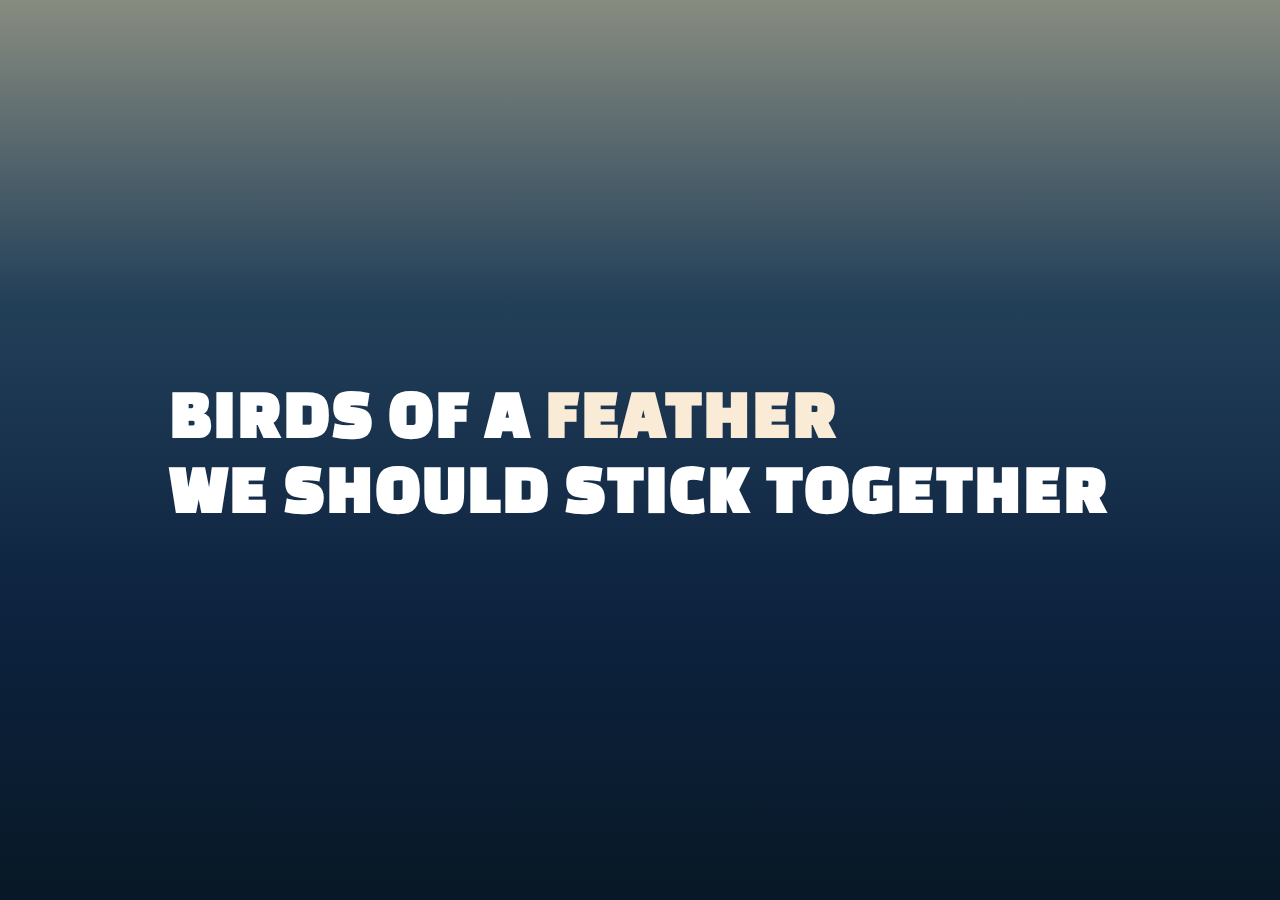
<file: index.html>
<!DOCTYPE html>
<html lang="en">
    <head>
        <meta charset="UTF-8">
        <title>Birds of a Feather</title>
        <link rel="preconnect" href="https://fonts.googleapis.com">
        <link rel="preconnect" href="https://fonts.gstatic.com" crossorigin>
        <link href="https://fonts.googleapis.com/css2?family=Changa+One:ital@0;1&display=swap" rel="stylesheet">
        <link rel="stylesheet" href="css/style.css">
    </head>
    <body>


      <section>


       <div id="fadeInOne">
        <h1>Birds of a <a href="line3.html" id="feather">feather</a></h1>
       </div>
        

        
        <h1>
          we should
          <a href="line3.html" id="stickFirst">stick</a> 

          <a href="line3.html" id="togetherSecond">together</a>

        </h1>
        

      </section>





    </body>
</html>
</file>
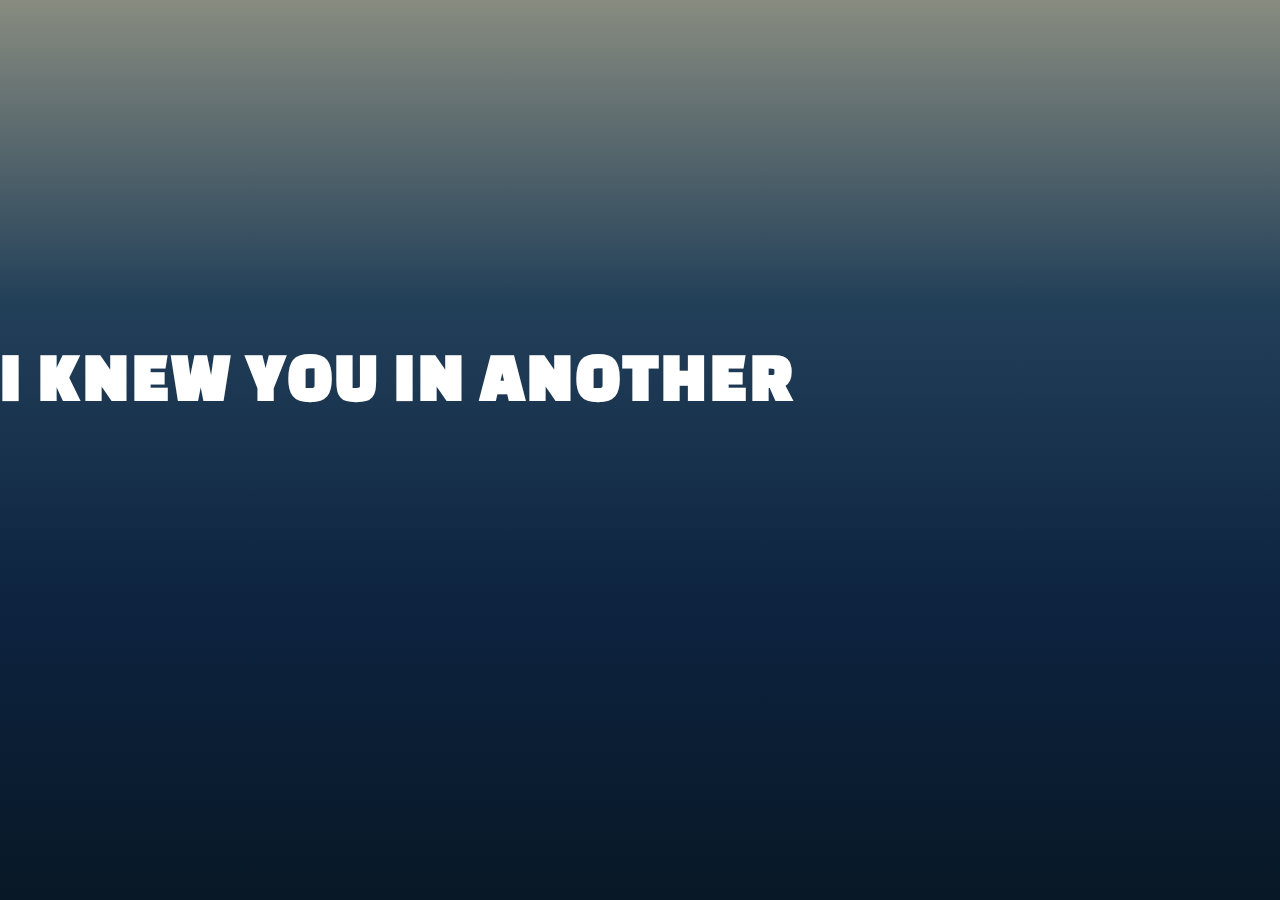
<file: line11&12.html>
<!DOCTYPE html>
<html lang="en">
    <head>
        <meta charset="UTF-8">
        <title>Birds of a Feather</title>
        <link rel="preconnect" href="https://fonts.googleapis.com">
        <link rel="preconnect" href="https://fonts.gstatic.com" crossorigin>
        <link href="https://fonts.googleapis.com/css2?family=Changa+One:ital@0;1&display=swap" rel="stylesheet">
        <link rel="stylesheet" href="css/style.css">
    </head>
    <body>


        <section>
            <h1 id="fadeInOne">I knew you in another </h1>
            <a href="line13.html" class="life">
                <h1 class="lifeOne">l</h1>
                <h1 class="lifeOne">i</h1>
                <h1 class="lifeOne">f</h1>
                <h1 class="lifeOne">e</h1>
            </a>
            <h1 class="fadeInFour"> You had that same look in your <a id="eyesTwo" href="line13.html"> eyes </a> </h1>
           

        </section>


    </body>
</html>
</file>
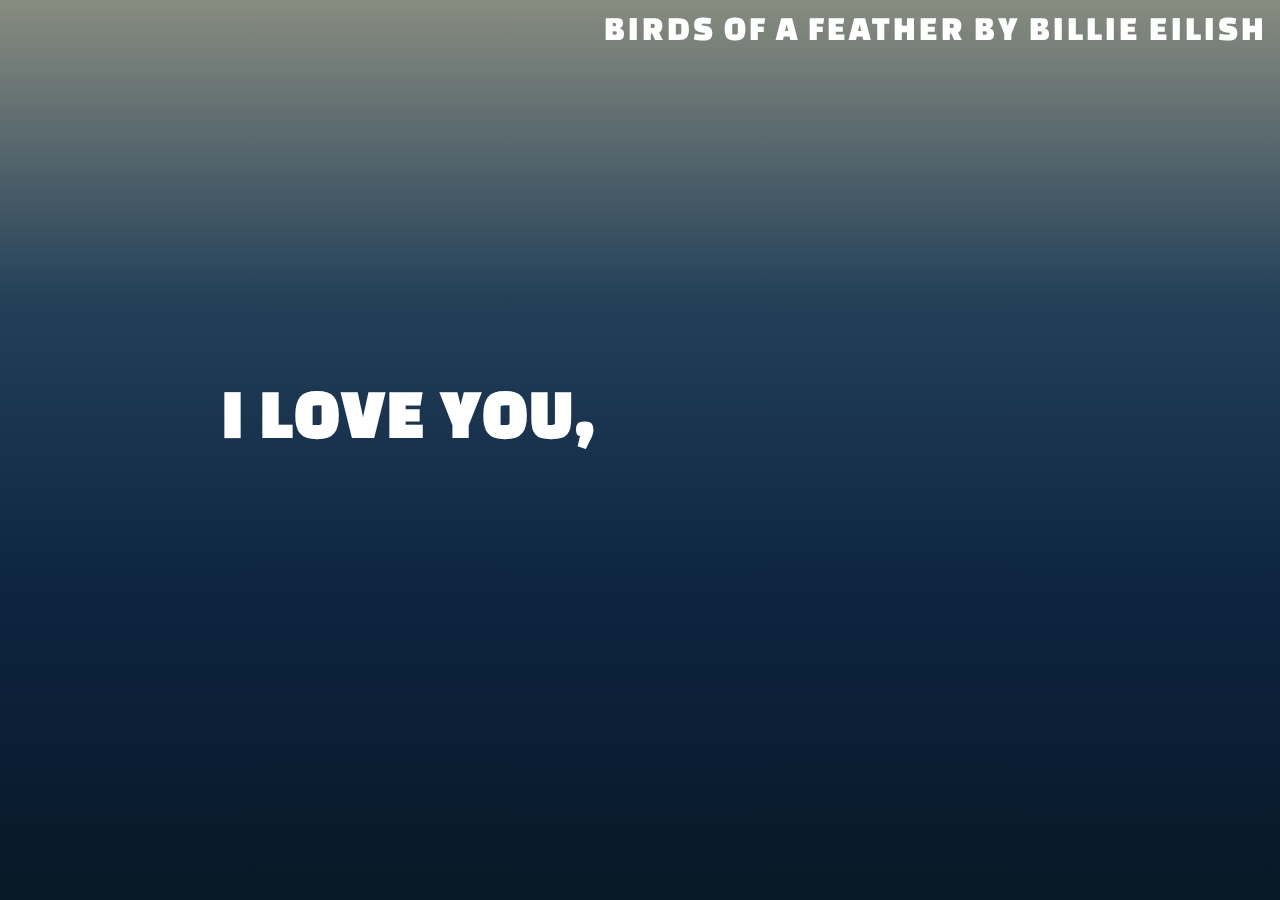
<file: line13.html>
<!DOCTYPE html>
<html lang="en">
    <head>
        <meta charset="UTF-8">
        <title>Birds of a Feather</title>
        <link rel="preconnect" href="https://fonts.googleapis.com">
        <link rel="preconnect" href="https://fonts.gstatic.com" crossorigin>
        <link href="https://fonts.googleapis.com/css2?family=Changa+One:ital@0;1&display=swap" rel="stylesheet">
        <link rel="stylesheet" href="css/style.css">
    </head>
    <body>


        <h1> 
            <a href="index.html" id="love"> I love you,</a> 
            <div id="surprised">don't act so surprised</div></h1>


         <footer><a href="index.html">Birds of a Feather by Billie Eilish</a></footer>



    </body>
</html>
</file>
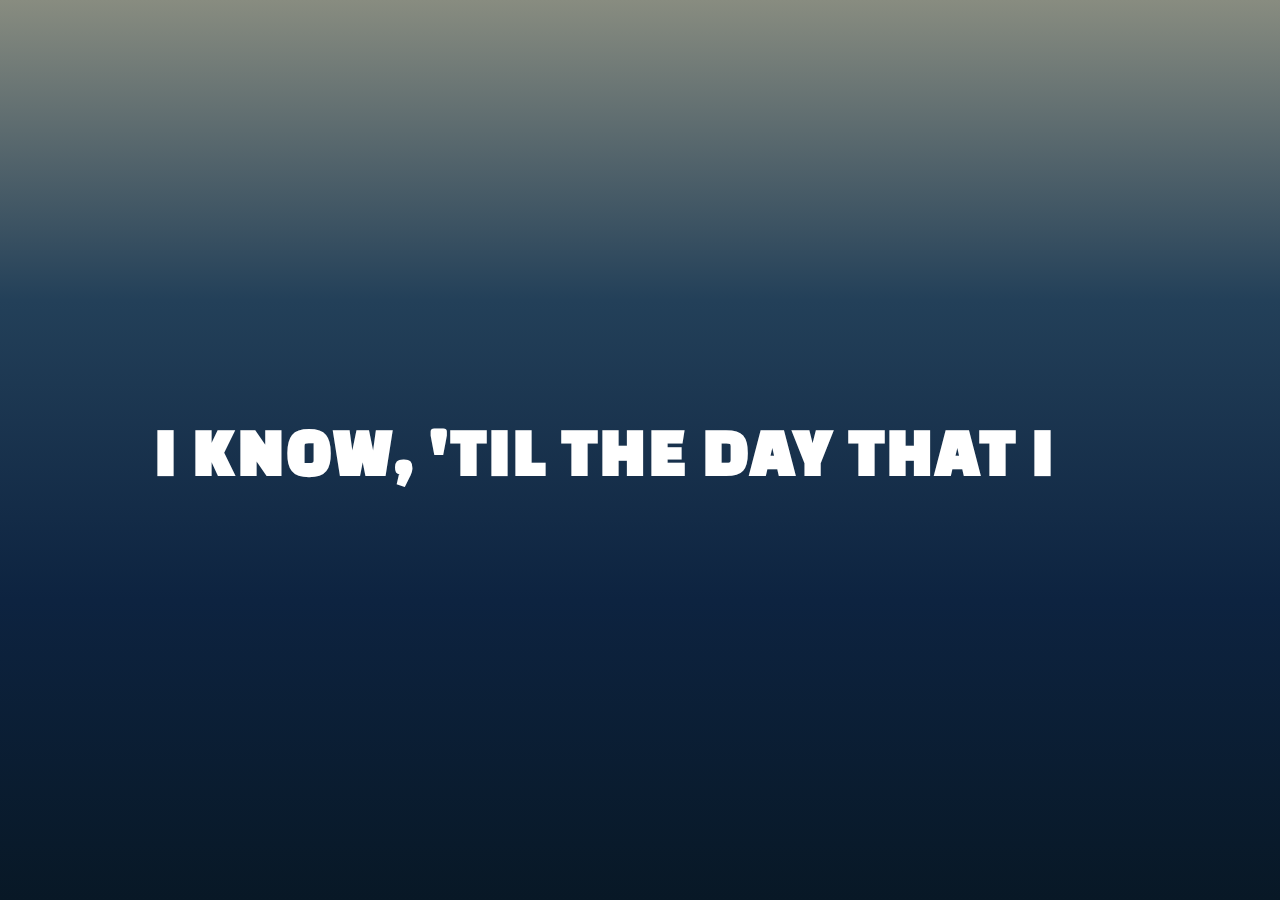
<file: line3.html>
<!DOCTYPE html>
<html lang="en">
    <head>
        <meta charset="UTF-8">
        <title>Birds of a Feather</title>
        <link rel="preconnect" href="https://fonts.googleapis.com">
        <link rel="preconnect" href="https://fonts.gstatic.com" crossorigin>
        <link href="https://fonts.googleapis.com/css2?family=Changa+One:ital@0;1&display=swap" rel="stylesheet">
        <link rel="stylesheet" href="css/style.css">
    </head>
    <body>

        <section>
            <div id="fadeInOut">
                <h1>I know, 'til the day that I</h1>
            </div>
    
            <a id="dieAnimate" href="line4&5.html">die</a>
        </section>
        
        


    </body>
</html>
</file>
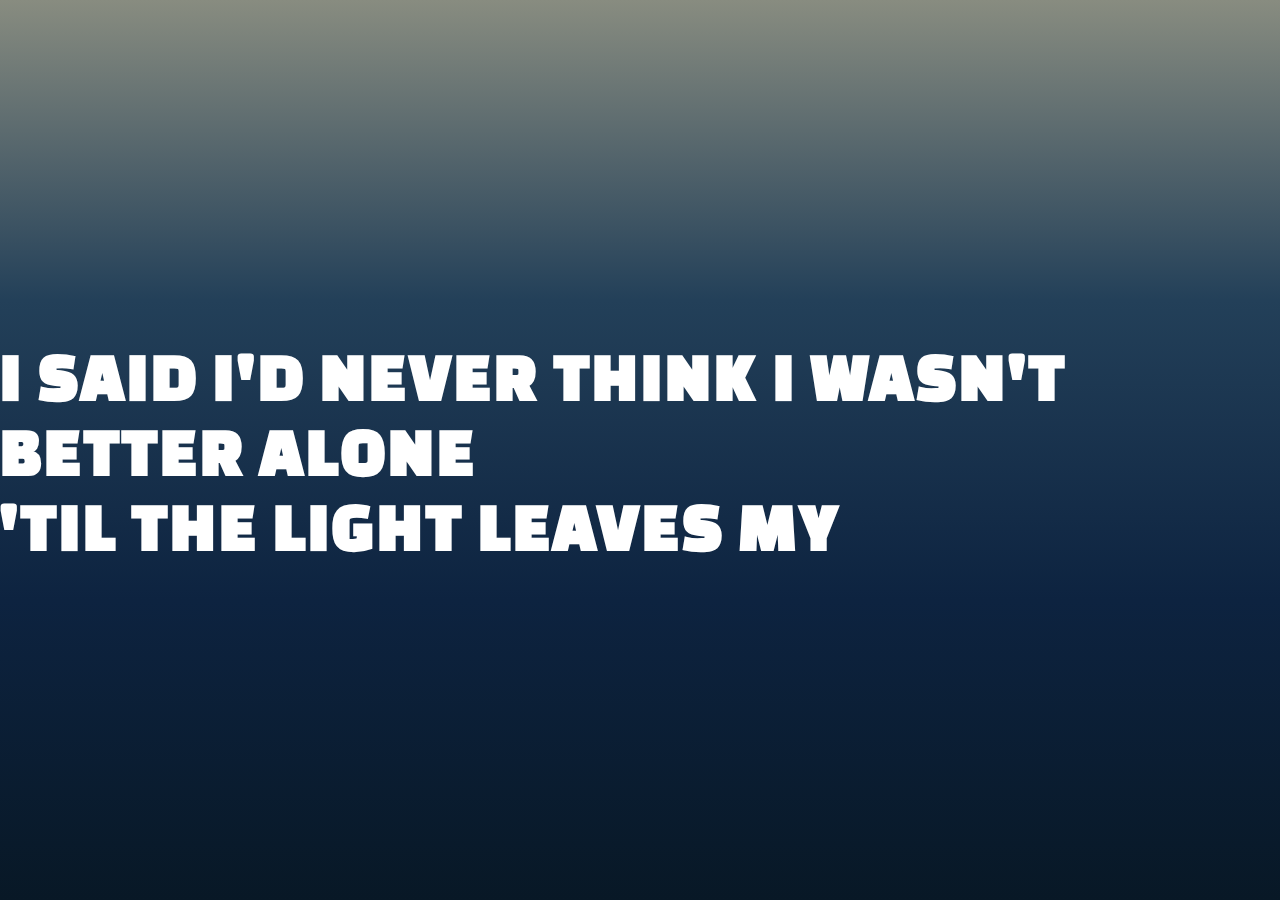
<file: line4&5.html>
<!DOCTYPE html>
<html lang="en">
    <head>
        <meta charset="UTF-8">
        <title>Birds of a Feather</title>
        <link rel="preconnect" href="https://fonts.googleapis.com">
        <link rel="preconnect" href="https://fonts.gstatic.com" crossorigin>
        <link href="https://fonts.googleapis.com/css2?family=Changa+One:ital@0;1&display=swap" rel="stylesheet">
        <link rel="stylesheet" href="css/style.css">
    </head>
    <body>

        <section>
            <div id="fadeInOne">
                <h1>I said I'd never think I wasn't better <div id="alone">alone</div></h1>
            </div>
            
            <br>
            
            <h1>'til the <a id="glow" href="line6&8.html">light</a> leaves my <a id="eyesOne" href="line6&8.html">eyes</a></h1>

        </section>


        


    </body>
</html>
</file>
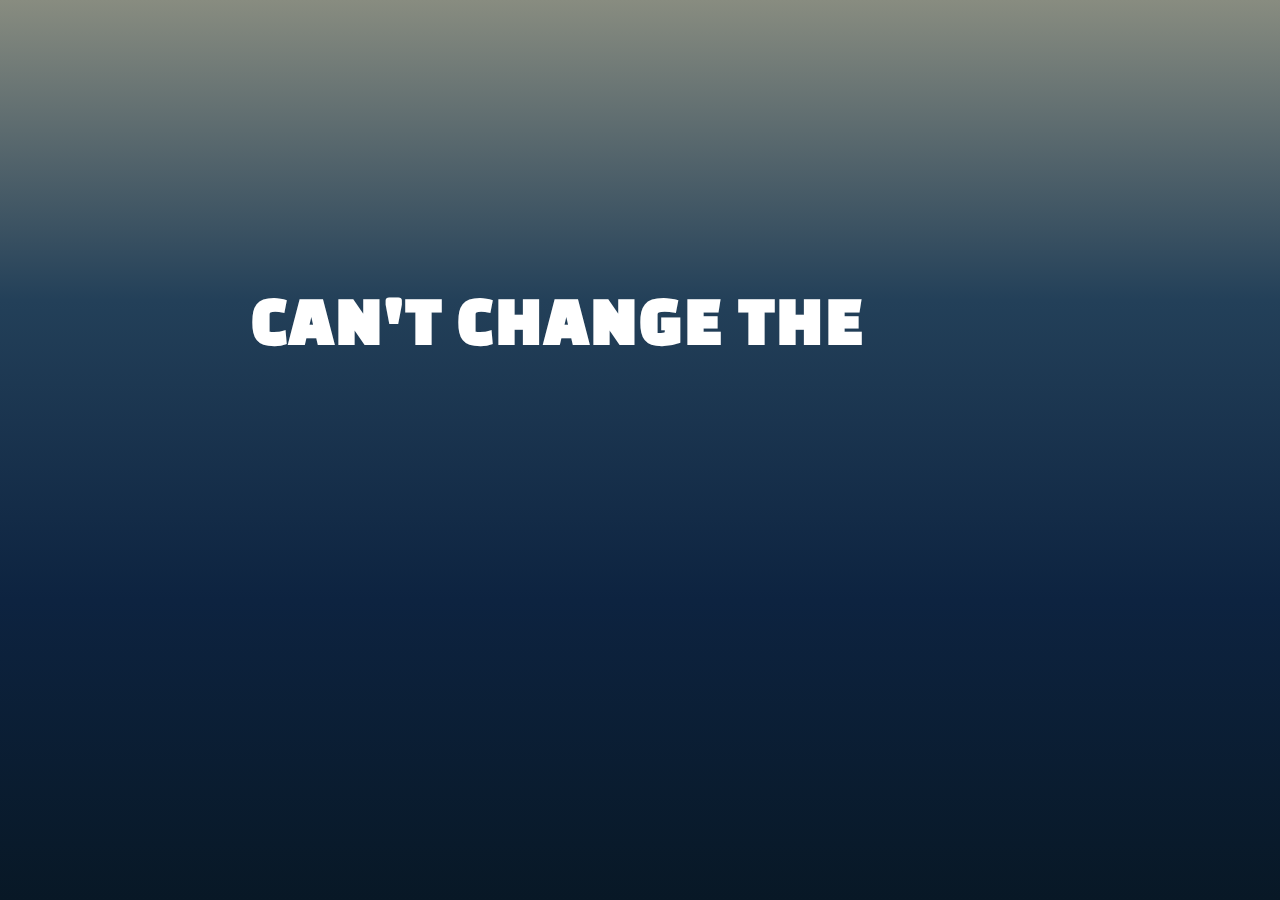
<file: line6&8.html>
<!DOCTYPE html>
<html lang="en">
    <head>
        <meta charset="UTF-8">
        <title>Birds of a Feather</title>
        <link rel="preconnect" href="https://fonts.googleapis.com">
        <link rel="preconnect" href="https://fonts.gstatic.com" crossorigin>
        <link href="https://fonts.googleapis.com/css2?family=Changa+One:ital@0;1&display=swap" rel="stylesheet">
        <link rel="stylesheet" href="css/style.css">
    </head>
    <body>

        <section>
            <h1 id="fadeInOne">Can't change the </h1>

            <div class="weather">
                <h1 class="weatherOne">w</h1>
                <h1 class="weatherOne">e</h1>
                <h1 class="weatherOne">a</h1>
                <h1 class="weatherOne">t</h1>
                <h1 class="weatherOne">h</h1>
                <h1 class="weatherOne">e</h1>
                <h1 class="weatherOne">r</h1>
            </div>
            <br>
         
            <h1 class="fadeInTwo">might not be <div id="foreverOne">forever</div> </h1>
          
            <br>
            <h1 class="fadeInThree">'til the day that I <a id="dieAnimateTwo" href="line9&10.html">die</a></h1>
           

        </section>

        

         



    </body>
</html>
</file>
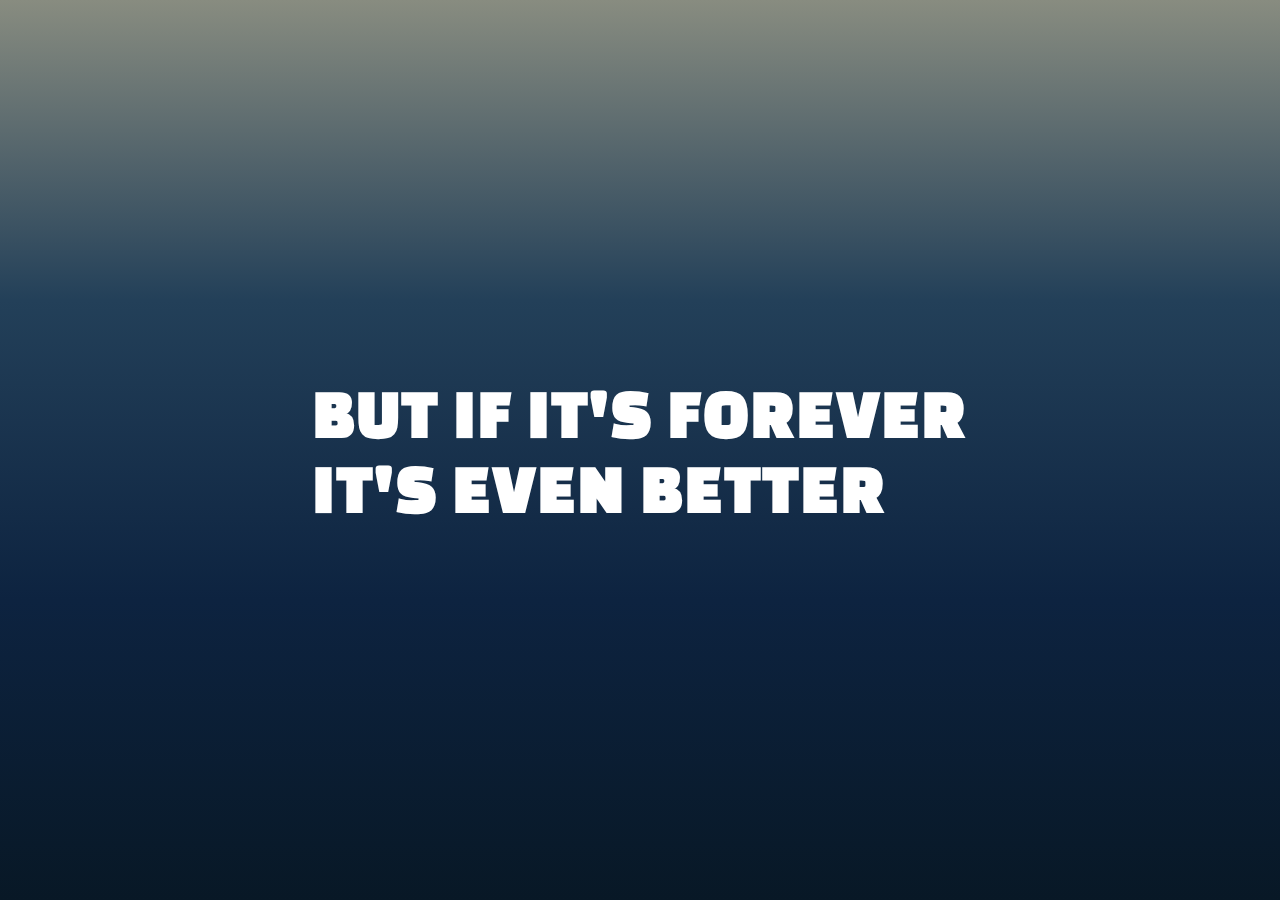
<file: line9&10.html>
<!DOCTYPE html>
<html lang="en">
    <head>
        <meta charset="UTF-8">
        <title>Birds of a Feather</title>
        <link rel="preconnect" href="https://fonts.googleapis.com">
        <link rel="preconnect" href="https://fonts.gstatic.com" crossorigin>
        <link href="https://fonts.googleapis.com/css2?family=Changa+One:ital@0;1&display=swap" rel="stylesheet">
        <link rel="stylesheet" href="css/style.css">
    </head>
    <body>

         
        <section>
            <h1 id="fadeInOne">But if it's  <a id="foreverTwo" href="line11&12.html">forever</a></h1>
            <h1>it's even <a id="better" href="line11&12.html">better</a></h1>
        </section>




    </body>
</html>
</file>
<file: css/style.css>
/* ======= universal styles ======== */
*{
    margin: 0;
    padding: 0;
    box-sizing: border-box; 
}

html{
    background-image: linear-gradient(#888C80, #234059, #0D2340, #081826);
    font-family: "Changa One", sans-serif;
    font-style: normal;
    text-transform: uppercase;
    letter-spacing: 3px;
    color: white;
    font-size: 35px;
}


body{
    width: 100%;
    height: 100vh;
    position: relative;
    display: flex;
    justify-content: center;
    align-items: center;


}

a, a:visited{
    text-decoration: none;
    color: #ffffff;
} 


/* ==================== fade in animations ======================= */
#fadeInOne{
    display: inline-block;
    animation: fadeInOne 3s forwards;
}

@keyframes fadeInOne{
    0%{
        margin-left: -1200px;
    }
    100%{
        margin-left: 0px;
    }
}

#fadeInOut{
    display: inline-block;
    animation: fadeIn 5s forwards ease-in-out;
}

@keyframes fadeIn{
    0%{
        opacity: 0;
       
    }
    25%{
        opacity: 1;
    }
    50%{
        opacity: 1;
    }

    100%{
        opacity: 0;
        
    }
}

.fadeInTwo{
    display: inline-block;
    animation: fadeInTwo 5s forwards ease-in;
    animation-delay: 3s;
    opacity: 0;
}

@keyframes fadeInTwo{
    0%{
        opacity: 0;
    }
    25%{
        opacity: 0;
    }
    50%{
        opacity: 0;
    }

    100%{
        opacity: 1;
    }

    
}

.fadeInThree{
    display: inline-block;
    animation: fadeInThree 5s forwards ease-in;
    animation-delay: 6s;
    opacity: 0;
}

@keyframes fadeInThree{
    0%{
        opacity: 0;
    }
    25%{
        opacity: 0;
    }
    50%{
        opacity: 0;
    }

    100%{
        opacity: 1;
    }

    
}

.fadeInFour{
    display: flex;
    animation: fadeInFour 5s forwards ease-in;
    animation-delay: 1s;
    opacity: 0;
}

@keyframes fadeInFour{
    0%{
        opacity: 0;
    }
    25%{
        opacity: 0;
    }
    50%{
        opacity: 0;
    }

    100%{
        opacity: 1;
    }

    
}


/* ======== index page ======== */
/* feather animations */
#feather{
    display: inline-block;
    animation: feather 4s forwards;
    animation-delay: 2s;
    color: antiquewhite;
}

@keyframes feather{
    0%{
        opacity: 1;
        transform: translate(0px, 0px);
    }

    75%{
        opacity: 1;
        transform: translate(300px, -300px);
    }
}




/* stick together animations*/

@keyframes stickFirst {
    0% {
        opacity: 0;
        transform: translateX(-200px); 
    }
    25% {
        opacity: 0;
        transform: translateX(-150px); 
    }
    50% {
        opacity: 0;
        transform: translateX(-50); 
        color: lightblue;
    }
    100% {
        opacity: 1;
        transform: translateX(0); 
        color: lightblue;
    }
}

@keyframes togetherSecond {
    0% {
        opacity: 0;
        transform: translateX(150px); 
    }
    25% {
        opacity: 0;
        transform: translateX(50px); 
    }
    50% {
        opacity: 1;
        transform: translateX(0); 
        color: lightblue;
    }
    100% {
        opacity: 1;
        transform: translateX(0); 
        color: lightblue;
    }
}

#stickFirst{
    display: inline-block; 
    animation: stickFirst 3s forwards ease-in-out;
}


#togetherSecond {
    display: inline-block; 
    animation: togetherSecond 3s forwards ease-in-out;
}



/* ======== line 3 animations ======== */

#dieAnimate{
    animation: dieAnimate 4s forwards ease-in;
    animation-delay: 2s;
    display: inline-block;
    opacity: 0;
}

@keyframes dieAnimate { 
    0%{
        opacity: 0;
        transform: scale(3) translate(-100px,0px); 

    }
    25%{
        opacity: 0;
        transform: scale(3) translate(-100px,0px); 

    } 
    50%{
        opacity: 0;
        transform: scale(3) translate(-100px,0px); 

    }
    75%{
        opacity: 0;
        transform: scale(3) translate(-100px,0px); 

    }

    100% { 
        opacity: 1;
        transform: scale(3) translate(-100px,0px); 
        color: #BE0000; 
        text-shadow: 0 0 60px #BE0000;
    } 
}





/* ======== line 4 & 5 animations ======== */
#alone{
    display: inline-block;
    animation: alone 2s forwards;
    animation-delay: 3s;
}

@keyframes alone{
    0%{
        opacity: 1;
        transform: translateX(0px);
    }
    100%{
        opacity: 1;
        transform: translateX(45px);
    }
}

/* https://www.w3schools.com/howto/howto_css_glowing_text.asp */
#glow {
    animation: glow 1s forwards infinite;
    animation-delay: 4.5s;
    display: inline-block;
}
    
      
@keyframes glow {
    0%{
        color: white;
        text-shadow: none;
    }
    100%{
        color: yellow;
        text-shadow: 0 0 50px yellow;
        }
}

#eyesOne{
    display: inline-block;
    animation: eyesOne 3s forwards;
    animation-delay: 5s;
    opacity: 0;

  
  
  }

  @keyframes eyesOne {
    0%{
        color: white;
        opacity: 0;
        transform: scale(0);

    }
    25%{
        opacity: 0;
    }
    50%{
        opacity: 0;
    }


    100%{
        color: lightblue;
        opacity: 1;
        transform: scale(2) translate(30px, 8px);

    }
  }



/* ======== line 6 & 8 animations ======== */
/* https://css-tricks.com/different-approaches-for-creating-a-staggered-animation/ */
.weather{
        position: relative;
        display: flex;
        justify-content: center;
        align-items: flex-start;
}

.weatherOne{
    position: relative;
    margin: 0 10px;
    opacity: 0;
    animation: weatherOne 3s forwards;
    animation-delay: 3s;
}

.weatherOne:nth-child(1) { 
    animation-duration: 1.9s;
  }

.weatherOne:nth-child(2) { 
    animation-duration: 2.5s;
  }

.weatherOne:nth-child(3) { 
    animation-duration: 3s;
  }

.weatherOne:nth-child(4) { 
    animation-duration: 3.5s;
  }
.weatherOne:nth-child(5) { 
    animation-duration: 4s;
  }
.weatherOne:nth-child(6) { 
    animation-duration: 4.5s;
  }

.weatherOne:nth-child(7) { 
    animation-duration: 5s;
  }


@keyframes weatherOne {
    0%{
        transform: translateY(-500px) ;
        opacity: 0;
    }
    50%{
        opacity: 1;
    }
    100%{
        transform: translateY(0px);
        opacity: 1;
        color: #888C80;
    }
}

#foreverOne{
    display: inline-block;
    animation: foreverOne 4s forwards;
    animation-delay: 7s;
}

@keyframes foreverOne{
    0%{
        transform: scale(1);
    }
    75%{
        transform: scale(0.5);
    }
}



#dieAnimateTwo{
    animation: dieAnimateTwo 4s forwards ease-in;
    animation-delay: 7s;
    display: inline-block;
    opacity: 0;
}

@keyframes dieAnimateTwo { 
    0%{
        opacity: 0;
        transform: scale(3) translate(-50px,0px); 

    }
    25%{
        opacity: 0;
        transform: scale(3) translate(-50px,0px); 

    } 
    50%{
        opacity: 0;
        transform: scale(3) translate(-50px,0px); 

    }
    75%{
        opacity: 0;
        transform: scale(3) translate(-50px,0px); 

    }

    100% { 
        opacity: 1;
        transform: scale(3) translate(-50px,30px); 
        color: #BE0000; 
        text-shadow: 0 0 60px #BE0000;
    } 
}


/* ======== line 9 & 10 animations ======== */

#foreverTwo{
    display: inline-block;
    animation: foreverTwo 4s forwards;
    animation-delay: 2s;
}

@keyframes foreverTwo{
0%{
    color: #ffffff;
}
100%{
    color: antiquewhite;
}
}

#better{
    animation: better 3s forwards;
    animation-delay: 3s;
    display: inline-block;
    
}

@keyframes better{
    0%{
        transform: scale(1);
    }

    100%{
        transform: scale(3) translate(50px, 50px);
        color: lightblue;
        }
}


/* ======== line 11 & 12 animations ======== */
/* https://fossheim.io/writing/posts/react-text-splitting-animations/ Mainly liked the color choices used here  */
.life{
    
    display: inline-flex;
    position: relative;
    bottom: -1em;
    opacity: 0;
    animation: lifeOne 0.75s forwards;
    animation-delay: 2s;
    

  }

  .lifeOne:nth-child(1n) { color: tomato;}
  .lifeOne:nth-child(2n) { color: lightseagreen; }
  .lifeOne:nth-child(3n) { color: orange; }
  .lifeOne:nth-child(4n) { color: dodgerblue; }
  
  @keyframes lifeOne {
    0% {
      opacity: 1;
      transform: scale(1), translate(30px, -30px);
    

    }
    
    50% {
    
      transform: scale(2), translate(30px, -30px);
      
    }
  
    100% {
     
      opacity: 1;
      transform: scale(2)translate(30px, -30px);

    }
  }

  #eyesTwo{
    opacity: 0;
    display: inline-block;
    animation: eyesTwo 4s forwards;
    animation-delay: 4s;
    

  
  
  }

  @keyframes eyesTwo {
    0%{
        transform: scale(1) translate(0px,0px);
        opacity: 0;

    }

     50%{
        opacity: 0;
    } 
    100%{
        transform: scale(3) translate(-50px, 30px);
        color: lightblue;
        opacity: 1;

    }
  }





/* ======== line 13 animations ======== */
#love{
    animation: love 2s forwards;
    display: inline-block;
    
}

@keyframes love{
    0%{
        transform: scale(1);
        color: white;
        text-shadow: none;
    }
    100%{
        transform: scale(2) translate(20px, -50px);
        color: #ff2525;
        text-shadow: 0 0 25px white; 
    }
}

#surprised{
    opacity: 0;
    animation: surprised 2s forwards ease-in;
    animation-delay: 2s;
}
@keyframes surprised {
    0% {
        opacity: 0;
    }

    100% {
        opacity: 1;
        transform: translate(200px, 100px); 
   
    }
}


footer{
        color: white;
        position: fixed;
        top: 1%;
        right: 1%;
        z-index: 99;
        
}
</file>
